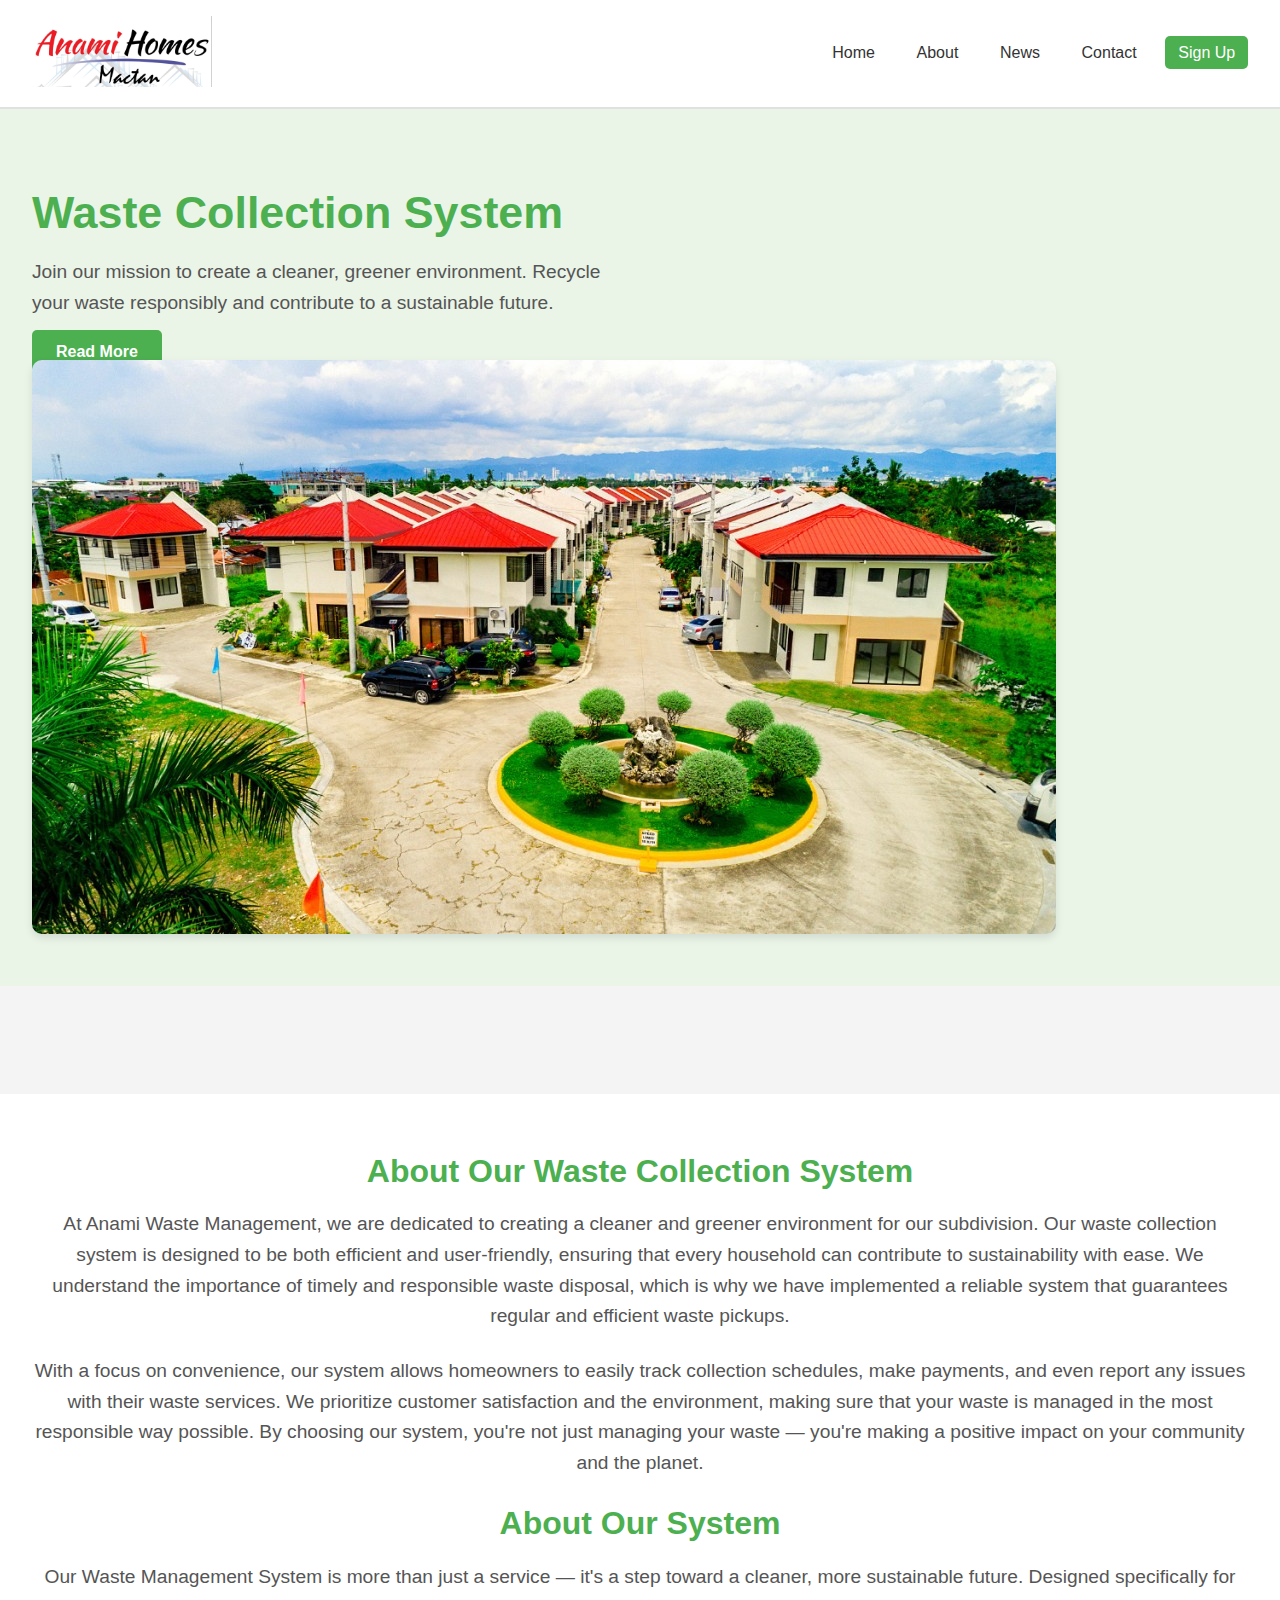
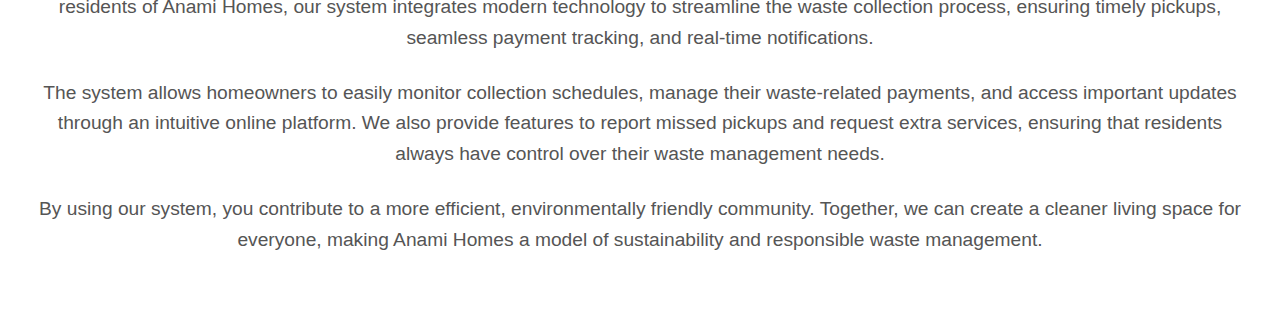
<file: index.html>
<!DOCTYPE html>
<html lang="en">
<head>
  <meta charset="UTF-8">
  <meta name="viewport" content="width=device-width, initial-scale=1.0">
  <title>Waste Collection System</title>
  <style>
    /* Global Styles */
body {
  margin: 0;
  font-family: 'Segoe UI', Tahoma, Geneva, Verdana, sans-serif;
  background-color: #f4f4f4; /* Neutral primary color */
  color: #333; /* Secondary text color */
}

/* Navbar */
.navbar {
  display: flex;
  justify-content: space-between;
  align-items: center;
  padding: 1rem 2rem;
  background-color: #ffffff; /* Secondary color */
  border-bottom: 2px solid #e0e0e0;
}

.navbar .logo img {
  width: 180px;
  height: auto;
}

.navbar ul {
  list-style: none;
  display: flex;
  gap: 1rem;
  margin: 0;
  padding: 0;
}

.navbar ul li a {
  text-decoration: none;
  color: #333;
  font-weight: 500;
  padding: 0.5rem 0.8rem;
  transition: all 0.3s ease;
}

.navbar ul li a:hover {
  color: #4caf50; /* Accent color */
}

.navbar ul li a.btn-signup {
  background-color: #4caf50; /* Accent color */
  color: #ffffff;
  border-radius: 5px;
}

.navbar ul li a.btn-signup:hover {
  background-color: #388e3c; /* Darker accent shade */
}

/* Hero Section */
.hero {
  display: flex;
  flex-wrap: wrap;
  justify-content: space-between;
  align-items: center;
  padding: 3rem 2rem;
  background-color: #eaf4e7; /* Light green complementary color */
}

.hero .content {
  max-width: 50%;
  flex: 1;
  margin-right: 1.5rem;
}

.hero h1 {
  font-size: 2.8rem;
  color: #4caf50; /* Accent color */
  margin-bottom: 1rem;
}

.hero p {
  font-size: 1.2rem;
  line-height: 1.6;
  margin-bottom: 1.5rem;
  color: #555; /* Secondary text */
}

.hero .btn-read-more {
  background-color: #4caf50; /* Accent color */
  color: #ffffff;
  text-decoration: none;
  padding: 0.8rem 1.5rem;
  border-radius: 5px;
  font-weight: bold;
  transition: background-color 0.3s ease;
}

.hero .btn-read-more:hover {
  background-color: #388e3c; /* Darker accent */
}

.hero .image img {
  max-width: 100%;
  height: auto;
  border-radius: 10px;
  box-shadow: 0 4px 8px rgba(0, 0, 0, 0.1);
}

/* About Section */
.about {
  padding: 2rem;
  background-color: #ffffff;
  text-align: center;
}

.about h2 {
  font-size: 2rem;
  color: #4caf50; /* Accent color */
  margin-bottom: 1rem;
}

.about p {
  font-size: 1.2rem;
  line-height: 1.6;
  color: #555; /* Secondary text */
  margin-bottom: 1.5rem;
}

/* Footer */
.footer {
  text-align: center;
  padding: 1.5rem;
  background-color: #4caf50; /* Accent color */
  color: #ffffff;
  font-size: 0.9rem;
}

/* Responsive Design */
@media (max-width: 768px) {
  .hero {
    flex-direction: column;
    text-align: center;
    padding: 2rem 1rem; /* Reduce padding for smaller screens */
  }

  .hero .content {
    max-width: 100%;
    margin: 0 0 1.5rem;
  }

  .hero h1 {
    font-size: 2rem; /* Scale down heading size */
    margin-bottom: 0.8rem;
  }

  .hero p {
    font-size: 1rem; /* Scale down paragraph size */
    line-height: 1.4;
    margin-bottom: 1rem;
  }

  .hero .btn-read-more {
    padding: 0.6rem 1.2rem; /* Adjust button padding */
    font-size: 0.9rem; /* Adjust font size */
  }

  .hero .image img {
    max-width: 95%; /* Prevent overflow */
    height: auto;
    margin: 0 auto; /* Center align */
  }

  .about {
    padding: 1.5rem 1rem; /* Reduce padding */
  }

  .about h2 {
    font-size: 1.8rem; /* Adjust heading size */
    margin-bottom: 0.8rem;
  }

  .about p {
    font-size: 1rem; /* Adjust text size */
    line-height: 1.5;
  }

  .navbar ul {
    flex-direction: column; /* Stack navigation links vertically */
    gap: 0.5rem;
  }

  .navbar ul li a {
    padding: 0.5rem 0.8rem; /* Adjust link padding */
    font-size: 0.9rem; /* Reduce font size */
  }

  .navbar .logo img {
    width: 150px; /* Adjust logo size */
  }
}

  </style>
</head>
<body>
  <!-- Navbar -->
  <header class="navbar">
    <div class="logo">
      <img src="logo.png" alt="Logo">
    </div>
    <nav>
      <ul>
        <li><a href="index.html">Home</a></li>
        <li><a href="#about">About</a></li>
        <li><a href="https://softouchproperty.com.ph">News</a></li>
        <li><a href="https://softouchproperty.com.ph/contact-us/">Contact</a></li>
        <li><a href="#" class="btn-signup">Sign Up</a></li>
      </ul>
    </nav>
  </header>

  <!-- Hero Section -->
  <main class="hero">
    <div class="content">
      <h1>Waste Collection System</h1>
      <p>
        Join our mission to create a cleaner, greener environment. Recycle your waste responsibly and contribute to a sustainable future.
      </p>
      <a href="#about" class="btn-read-more">Read More</a> <!-- Anchor link to About section -->
    </div>
    <div class="image">
      <img src="ana.jpg" alt="People recycling waste">
    </div>
  </main>
<br><br><br><br><br><br>
  <!-- About Section -->
  <section id="about" class="about">
    <h2>About Our Waste Collection System</h2>
    <p>
      At Anami Waste Management, we are dedicated to creating a cleaner and greener environment for our subdivision. Our waste collection system is designed to be both efficient and user-friendly, ensuring that every household can contribute to sustainability with ease. We understand the importance of timely and responsible waste disposal, which is why we have implemented a reliable system that guarantees regular and efficient waste pickups.
    </p>
    <p>
      With a focus on convenience, our system allows homeowners to easily track collection schedules, make payments, and even report any issues with their waste services. We prioritize customer satisfaction and the environment, making sure that your waste is managed in the most responsible way possible. By choosing our system, you're not just managing your waste — you're making a positive impact on your community and the planet.
    </p>
    <h2>About Our System</h2>
    <p>
      Our Waste Management System is more than just a service — it's a step toward a cleaner, more sustainable future. Designed specifically for residents of Anami Homes, our system integrates modern technology to streamline the waste collection process, ensuring timely pickups, seamless payment tracking, and real-time notifications.
    </p>
    <p>
      The system allows homeowners to easily monitor collection schedules, manage their waste-related payments, and access important updates through an intuitive online platform. We also provide features to report missed pickups and request extra services, ensuring that residents always have control over their waste management needs.
    </p>
    <p>
      By using our system, you contribute to a more efficient, environmentally friendly community. Together, we can create a cleaner living space for everyone, making Anami Homes a model of sustainability and responsible waste management.
    </p>
  </section>

  
</body>
</html>
</file>
